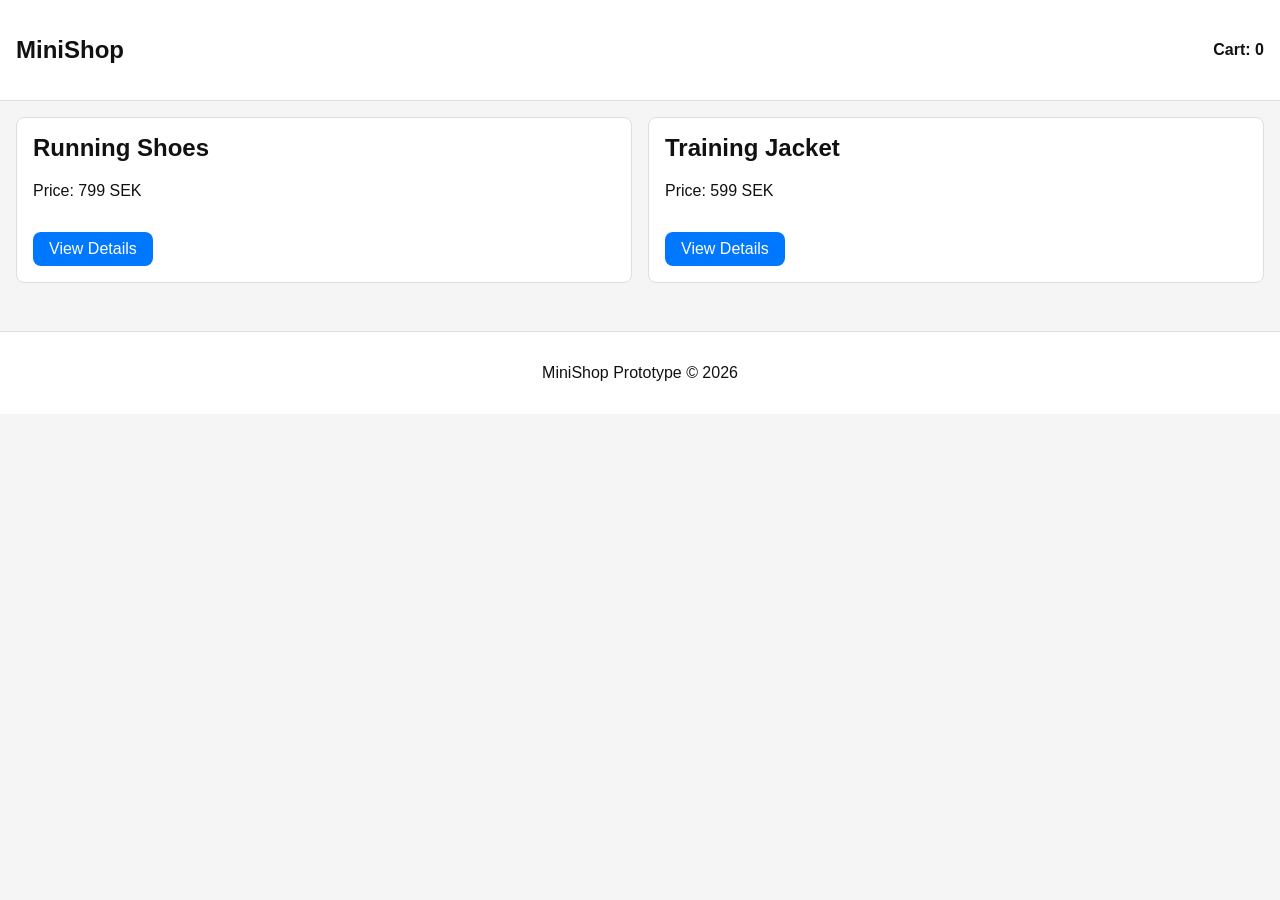
<file: ui/index.html>
<!DOCTYPE html>
<html lang="en">
<head>
    <meta charset="UTF-8">
    <title>MiniShop</title>
    <link rel="stylesheet" href="style.css">
</head>
<body>

<header>
    <nav class="nav">
        <h1>MiniShop</h1>
        <div class="cart-indicator">
            Cart: <span id="cart-count">0</span>
        </div>
    </nav>
</header>

<main>
    <section class="product-list">
        
        <article class="card">
            <h2>Running Shoes</h2>
            <p>Price: 799 SEK</p>
            <a class="btn" href="page2.html">View Details</a>
        </article>

        <article class="card">
            <h2>Training Jacket</h2>
            <p>Price: 599 SEK</p>
            <a class="btn" href="page2.html">View Details</a>
        </article>

    </section>
</main>

<footer>
    <p>MiniShop Prototype © 2026</p>
</footer>

<script src="script.js"></script>
</body>
</html>
</file>
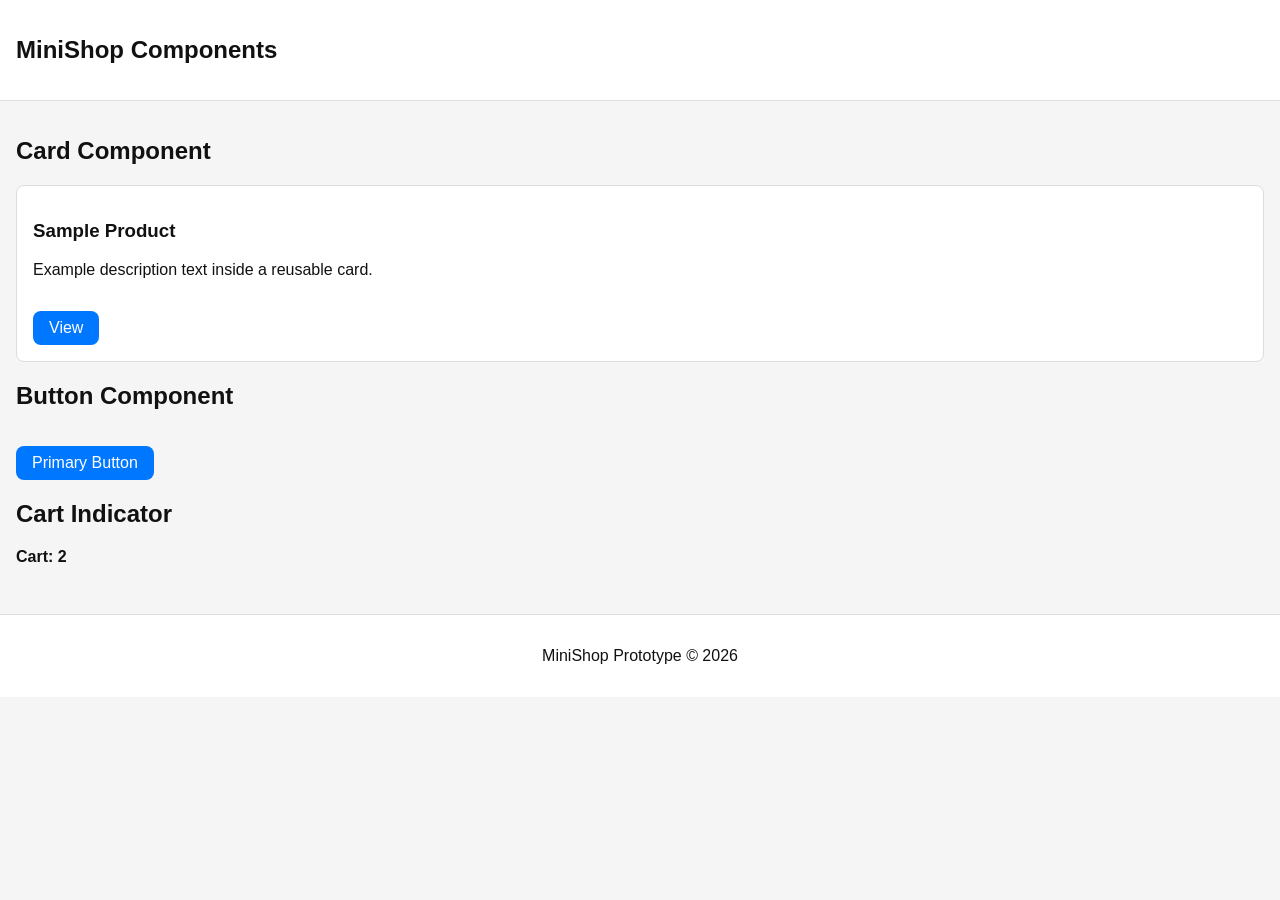
<file: ui/components.html>
<!DOCTYPE html>
<html lang="en">
<head>
    <meta charset="UTF-8">
    <title>Components - MiniShop</title>
    <link rel="stylesheet" href="style.css">
</head>
<body>

<header>
    <nav class="nav">
        <h1>MiniShop Components</h1>
    </nav>
</header>

<main>

    <section>
        <h2>Card Component</h2>
        <article class="card">
            <h3>Sample Product</h3>
            <p>Example description text inside a reusable card.</p>
            <a class="btn" href="#">View</a>
        </article>
    </section>

    <section>
        <h2>Button Component</h2>
        <a class="btn" href="#">Primary Button</a>
    </section>

    <section>
        <h2>Cart Indicator</h2>
        <div class="cart-indicator">
            Cart: <span>2</span>
        </div>
    </section>

</main>

<footer>
    <p>MiniShop Prototype © 2026</p>
</footer>

</body>
</html>
</file>
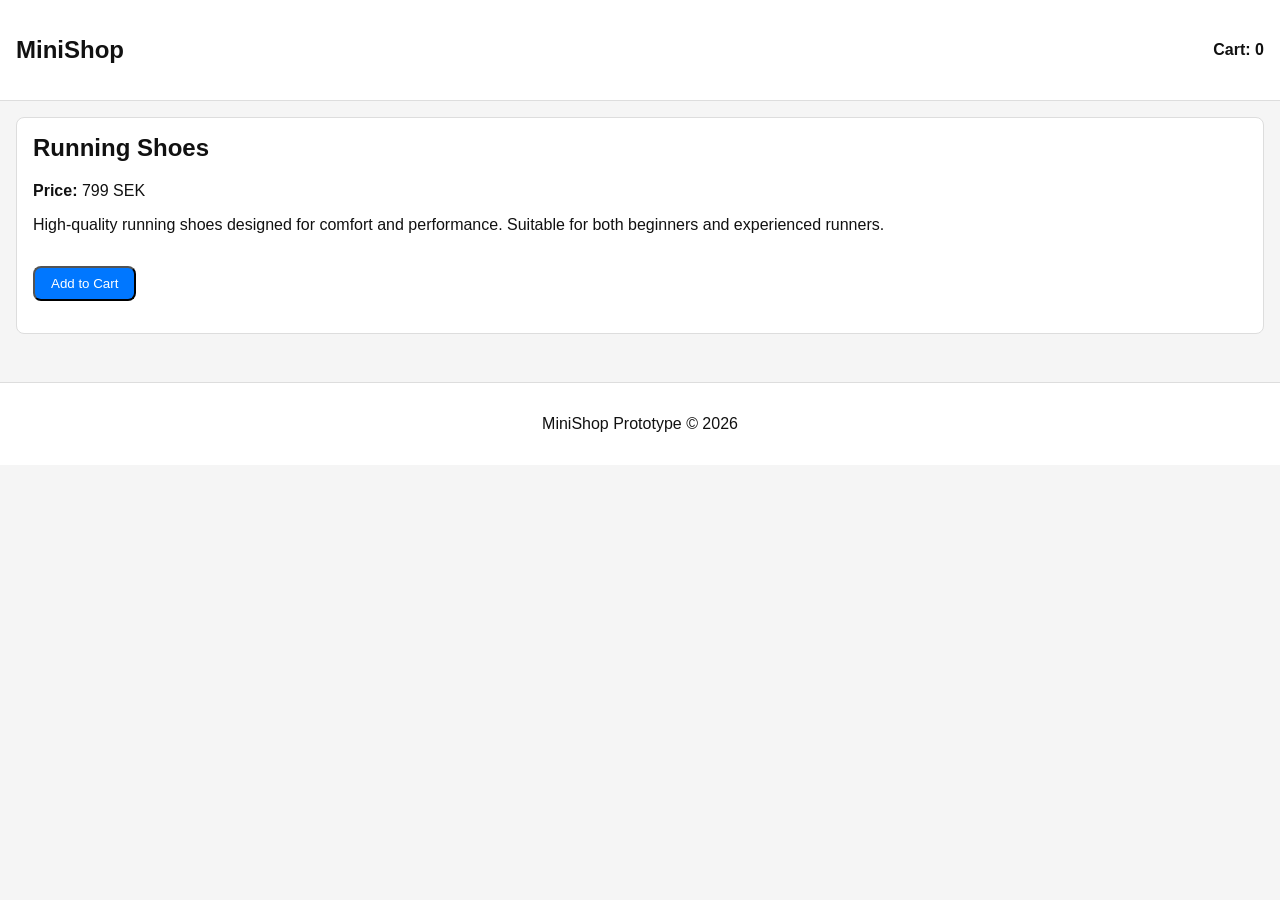
<file: ui/page2.html>
<!DOCTYPE html>
<html lang="en">
<head>
    <meta charset="UTF-8">
    <title>Product Details - MiniShop</title>
    <link rel="stylesheet" href="style.css">
</head>
<body>

<header>
    <nav class="nav">
        <h1><a href="index.html" style="text-decoration:none;color:inherit;">MiniShop</a></h1>
        <div class="cart-indicator">
            Cart: <span id="cart-count">0</span>
        </div>
    </nav>
</header>

<main>
    <section class="card">
        <h2>Running Shoes</h2>
        <p><strong>Price:</strong> 799 SEK</p>
        <p>
            High-quality running shoes designed for comfort and performance.
            Suitable for both beginners and experienced runners.
        </p>

        <button id="addBtn" class="btn">Add to Cart</button>
        <p id="status"></p>
    </section>
</main>

<footer>
    <p>MiniShop Prototype © 2026</p>
</footer>

<script src="script.js"></script>
</body>
</html>
</file>
<file: ui/style.css>
/* === Base === */
:root {
    --primary: #111;
    --accent: #0077ff;
    --light: #f5f5f5;
    --border: #ddd;
    --space: 1rem;
    --radius: 8px;
}

body {
    margin: 0;
    font-family: Arial, Helvetica, sans-serif;
    background-color: var(--light);
    color: var(--primary);
}

/* === Navigation === */
.nav {
    display: flex;
    justify-content: space-between;
    align-items: center;
    padding: var(--space);
    background-color: white;
    border-bottom: 1px solid var(--border);
}

.cart-indicator {
    font-weight: bold;
}

/* === Layout === */
main {
    padding: var(--space);
}

.product-list {
    display: grid;
    grid-template-columns: repeat(auto-fit, minmax(250px, 1fr));
    gap: var(--space);
}

/* === Card Component === */
.card {
    background: white;
    padding: var(--space);
    border: 1px solid var(--border);
    border-radius: var(--radius);
}

.card h2 {
    margin-top: 0;
}

/* === Button Component === */
.btn {
    display: inline-block;
    margin-top: var(--space);
    padding: 0.5rem 1rem;
    background-color: var(--accent);
    color: white;
    text-decoration: none;
    border-radius: var(--radius);
}

.btn:hover {
    opacity: 0.9;
}

/* === Footer === */
footer {
    text-align: center;
    padding: var(--space);
    margin-top: 2rem;
    background-color: white;
    border-top: 1px solid var(--border);
}
</file>
